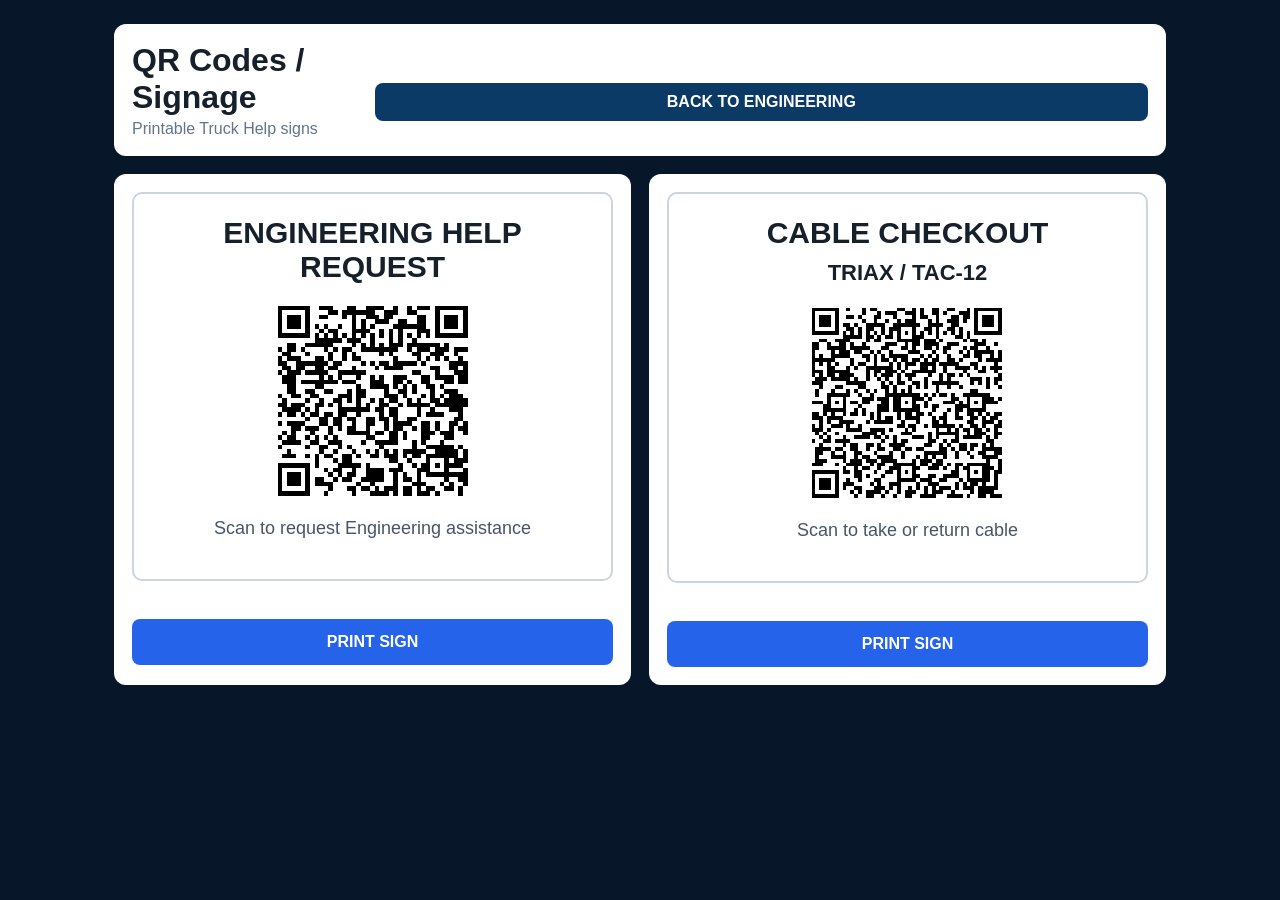
<file: signage.html>
<!DOCTYPE html>
<html lang="en">
<head>
  <meta charset="UTF-8">
  <meta name="viewport"
        content="width=device-width, initial-scale=1.0">

  <title>Truck Help - QR Codes / Signage</title>

  <link rel="stylesheet" href="style.css">

  <style>
    body {
      background:#071729;
      margin:0;
    }

    .signage-wrap {
      max-width:1100px;
      margin:0 auto;
      padding:24px;
    }

    .signage-header {
      background:white;
      border-radius:12px;
      padding:18px;
      margin-bottom:18px;
      display:flex;
      justify-content:space-between;
      align-items:center;
      gap:12px;
    }

    .signage-grid {
      display:grid;
      grid-template-columns:
        repeat(auto-fit,minmax(320px,1fr));
      gap:18px;
    }

    .sign-card {
      background:white;
      border-radius:12px;
      padding:18px;
    }

    .sign-preview {
      border:2px solid #cbd5e1;
      border-radius:10px;
      min-height:360px;
      display:flex;
      align-items:center;
      justify-content:center;
      text-align:center;
      padding:22px;
      margin-bottom:14px;
      background:white;
    }

    .sign-preview h2 {
      font-size:30px;
      margin:0 0 10px;
    }

    .sign-preview p {
      font-size:18px;
      color:#475569;
    }

    .print-btn {
      width:100%;
      padding:14px;
      border:0;
      border-radius:8px;
      background:#2563eb;
      color:white;
      font-weight:800;
      cursor:pointer;
    }

    .back-btn {
      padding:10px 14px;
      border:0;
      border-radius:8px;
      font-weight:800;
      cursor:pointer;
    }
  </style>
</head>

<body>

  <div class="signage-wrap">

    <div class="signage-header">
      <div>
        <h1 style="margin:0;">
          QR Codes / Signage
        </h1>

        <div style="color:#64748b;margin-top:4px;">
          Printable Truck Help signs
        </div>
      </div>

      <button
        class="back-btn"
        onclick="window.location.href='engineer.html'">
        BACK TO ENGINEERING
      </button>
    </div>

    <div class="signage-grid">

      <div class="sign-card">
        <div class="sign-preview" id="helpSign">
          <div>
            <h2>ENGINEERING HELP REQUEST</h2>

            <div id="helpQr"
              style="
                display:flex;
                justify-content:center;
                margin:22px 0;
              ">
            </div>

            <p>
              Scan to request Engineering assistance
            </p>
          </div>
        </div>

        <button class="print-btn"
          onclick="printSign('help')">
          PRINT SIGN
        </button>
      </div>


      <div class="sign-card">
        <div class="sign-preview" id="cableSign">
          <div>
            <h2>CABLE CHECKOUT</h2>

            <div style="
              font-size:22px;
              font-weight:800;
              margin-top:6px;
            ">
              TRIAX / TAC-12
            </div>

            <div id="cableQr"
              style="
                display:flex;
                justify-content:center;
                margin:22px 0;
              ">
            </div>

            <p>
              Scan to take or return cable
            </p>
          </div>
        </div>

        <button class="print-btn"
          onclick="printSign('cable')">
          PRINT SIGN
        </button>
      </div>

    </div>

  </div>

  <iframe id="printFrame"
    title="Sign print output"
    aria-hidden="true"
    style="
      position:fixed;
      right:0;
      bottom:0;
      width:0;
      height:0;
      border:0;
      visibility:hidden;
    ">
  </iframe>


  <script src="qrcode.min.js"></script>

  <script>
    const helpUrl =
      "https://tonytheguitargeek-lab.github.io/truck-help/";

    const cableUrl =
      "https://tonytheguitargeek-lab.github.io/truck-help/cables.html";

    new QRCode(
      document.getElementById("helpQr"),
      {
        text: helpUrl,
        width: 190,
        height: 190
      }
    );

    new QRCode(
      document.getElementById("cableQr"),
      {
        text: cableUrl,
        width: 190,
        height: 190
      }
    );

    function printSign(type) {
      const source =
        type === "help"
          ? document.getElementById("helpSign")
          : document.getElementById("cableSign");

      if (!source) {
        return;
      }

      // Printed from a persistent hidden iframe on this same page,
      // not a new window/tab. The user never leaves QR Codes /
      // Signage, so there is nothing to return from and nothing that
      // depends on the browser allowing a script-opened window to
      // close itself.
      const frame =
        document.getElementById("printFrame");

      const frameDoc =
        frame.contentDocument ||
        frame.contentWindow.document;

      frameDoc.open();

      frameDoc.write(`
        <!DOCTYPE html>
        <html>
        <head>
          <title>Truck Help Sign</title>

          <style>
            @page {
              size: letter portrait;
              margin: 0.35in;
            }

            body {
              margin:0;
              font-family:
                Arial,
                Helvetica,
                sans-serif;
              color:#111827;
            }

            .page {
              width:100%;
              min-height:10in;
              box-sizing:border-box;
              border:3px solid #111827;
              display:flex;
              align-items:center;
              justify-content:center;
              text-align:center;
              padding:0.45in;
            }

            h2 {
              font-size:38px;
              margin:0 0 16px;
            }

            p {
              font-size:24px;
              margin:16px 0;
            }

            img,
            canvas {
              width:3.2in !important;
              height:3.2in !important;
            }

            div {
              box-sizing:border-box;
            }

            /*
              iOS Safari / AirPrint only (true only under WebKit's iOS
              print pipeline, false on desktop Safari and all Chrome/
              Firefox/Edge). NOT physically verified on a real iPhone/
              printer yet - kept isolated here so it can be adjusted
              or removed without touching the desktop layout above.
            */
            @supports (-webkit-touch-callout: none) {
              .page {
                min-height:8.5in;
                padding:0.38in;
              }

              h2 {
                font-size:32px;
              }

              p {
                font-size:20px;
              }

              img,
              canvas {
                width:2.72in !important;
                height:2.72in !important;
              }
            }
          </style>
        </head>

        <body>
          <div class="page">
            ${source.innerHTML}
          </div>
        </body>
        </html>
      `);

      frameDoc.close();

      setTimeout(() => {
        frame.contentWindow.focus();
        frame.contentWindow.print();
      }, 300);
    }
  </script>

</body>
</html>
</file>
<file: style.css>
* {
  box-sizing: border-box;
}

body {
  margin: 0;
  font-family: Arial, sans-serif;
  background: #f4f6f8;
  color: #16202a;
}

.container {
  max-width: 520px;
  margin: 40px auto;
  background: white;
  padding: 28px;
  border-radius: 14px;
  box-shadow: 0 8px 30px rgba(0,0,0,0.08);
}

h1 {
  margin-top: 0;
  margin-bottom: 8px;
}

.sub {
  margin-top: 0;
  color: #65707c;
}

label,
fieldset {
  display: block;
  margin-top: 18px;
}

input,
select,
textarea,
button {
  width: 100%;
  font-size: 16px;
}

input,
select,
textarea {
  margin-top: 7px;
  padding: 12px;
  border: 1px solid #c8d0d8;
  border-radius: 8px;
}

fieldset {
  border: 0;
  padding: 0;
}

.radio {
  display: flex;
  align-items: center;
  gap: 8px;
  margin-top: 8px;
}

.radio input {
  width: auto;
}

button {
  margin-top: 24px;
  padding: 14px;
  border: 0;
  border-radius: 8px;
  background: #0b3a66;
  color: white;
  font-weight: bold;
  cursor: pointer;
}

button:disabled {
  opacity: 0.6;
}

.message {
  margin-top: 20px;
  font-weight: bold;
}

.success {
  color: #16803a;
}

.error {
  color: #b42318;
}
/* Print cleanup */
@media print {
  .no-print {
    display: none !important;
  }
}


@media print {

  body:not(.include-request-photos)
  .request-photo-section {
    display:none !important;
  }

}
</file>
